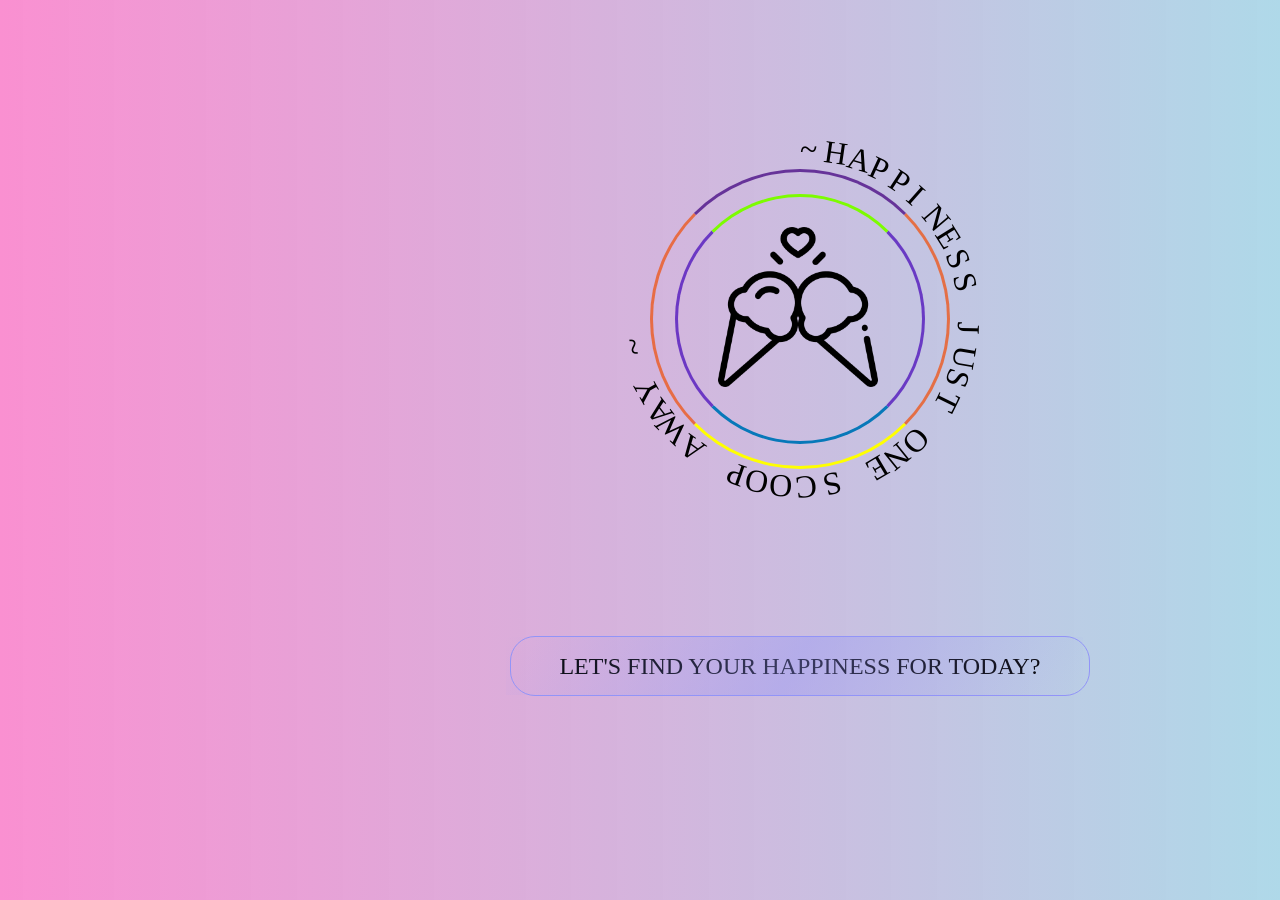
<file: index.html>
<!DOCTYPE html>
<html lang="en">
<head>
    <meta charset="UTF-8">
    <meta name="viewport" content="width=device-width, initial-scale=1.0">
    <title>Cover</title>
    
    <link rel="stylesheet" href="style.css"/>
</head>
<body>
    <!-- This is the cover html of the ice-cream -->
        <div class="ci0">

    <div class="text">
        <p class="mi">~HAPPINESS  JUST  ONE  SCOOP  AWAY ~</p>
    </div>
    <div class="ci1">

    
        <div class="ci2">
            <img src="./img/ice-cream.png" alt="image">
           </div>
        
    </div> 
        </div>
        
        <p class="ga"><a href="main.html" class="btn">Let's find your happiness for today?</a></p>
        
    <script>
        const text= document.querySelector('.text p');
        text.innerHTML = text.innerText.split('').map(
            (char, i)=>
            `<span style="transform:rotate(${i*8.3}deg)">${char}</span>`
        ).join("");
    </script>
</body>
</html>
</file>
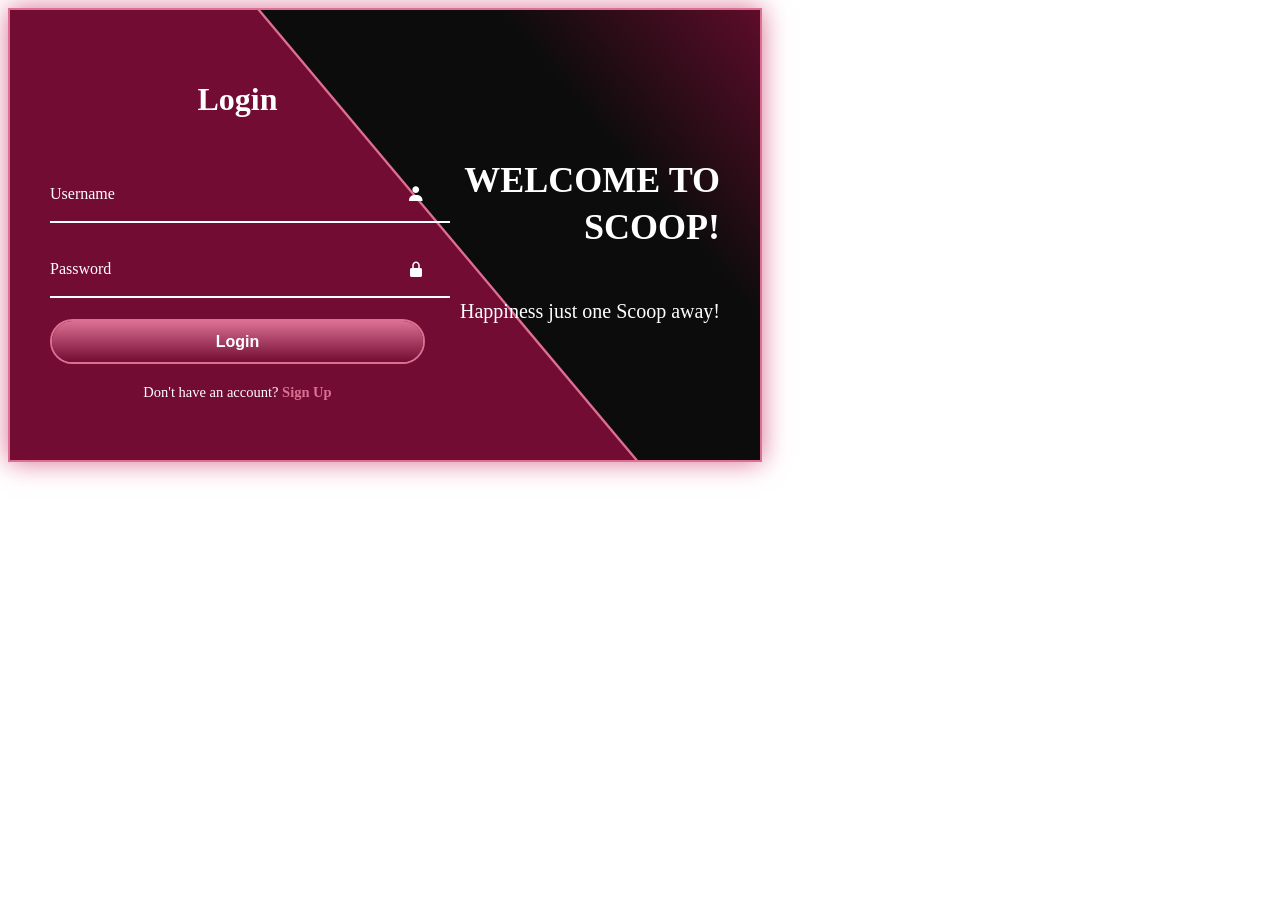
<file: d.html>
<!DOCTYPE html>
<html lang="en">
<head>
    <meta charset="UTF-8">
    <meta http-equiv="X-UA-Compatible" content="IE=edge">
    <meta name="viewport" content="width=device-width, initial-scale=1.0">
    <title>Document</title>
    <link rel="stylesheet" href="d.css">
    <link href='https://unpkg.com/boxicons@2.1.4/css/boxicons.min.css' rel='stylesheet'>
</head>
<body>
    <!-- */LOGIN STARTS*/ -->
<div class="wrapper">
   <span class="bg-animate"></span>
   <span class="bg-animate2"></span>

    <div class="form-box login">
        <h2 class="animation" style="--i:0; --j:21;">Login</h2>
        <form action="#">
            <div class="input-box animation" style="--i:1; --j:22;">
                <input type="text" required>
                <label > Username </label>
                <i class='bx bxs-user'></i>
            </div>
            <div class="input-box animation" style="--i:2; --j:23;">
                <input type="password" required>
                <label > Password </label>
                <i class='bx bxs-lock-alt' ></i>
            </div>
            <button type="submit" class="btn animation" style="--i:3; --j:24;">Login</button>
            <div class="logreg-link animation" style="--i:4; --j:25;">
                <p>Don't have an account? <a href="#" class="register-link">Sign Up</a></p>
            </div>
        </form>
    </div>
    <div class="info-text login">
        <h2 class="animation" style="--i:0; --j:20;">Welcome To Scoop!</h2>
        <p class="animation" style="--i:1; --j:21;">Happiness just one Scoop away!</p>
    </div>

    <div class="form-box register">
        <h2 class="animation" style="--i:17; --j:0;">Sign Up</h2>
        <form action="#">
            <div class="input-box animation" style="--i:18; --j:1;">
                <input type="text" required>
                <label > Username </label>
                <i class='bx bxs-user'></i>
            </div>
            <div class="input-box animation" style="--i:19; --j:2;">
                <input type="text" required>
                <label > Email </label>
                <i class='bx bxs-envelope'></i>
            </div>
            <div class="input-box animation" style="--i:20; --j:3;" >
                <input type="password" required>
                <label > Password </label>
                <i class='bx bxs-lock-alt' ></i>
            </div>
            <button type="submit" class="btn animation" style="--i:21; --j:4;">Sign Up</button>
            <div class="logreg-link animation" style="--i:22; --j:5;">
                <p>Already have an account? <a href="#" class="login-link">Login </a></p>
            </div>
        </form>
    </div>
    <div class="info-text register">
        <h2 class="animation" style="--i:17; --j:0;">Welcome To Scoop!</h2>
        <p class="animation" style="--i:18; --j:1;">Happiness just one Scoop away!</p>
    </div>
</div>

<script src="script.js"></script>
</body>

</html>
</file>
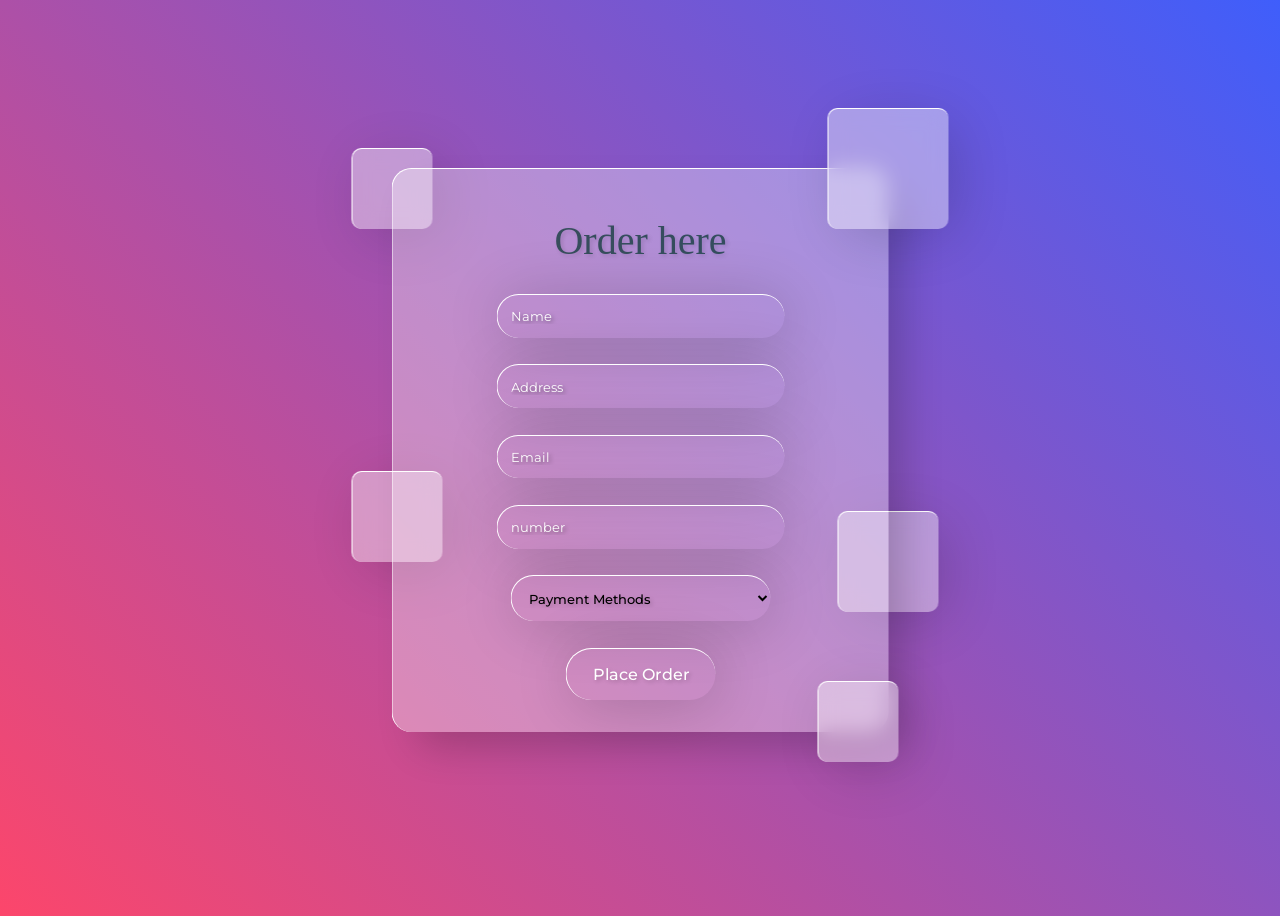
<file: suva.html>
<!DOCTYPE html>
<html lang="en">
<head>
    <meta charset="UTF-8">
    <meta name="viewport" content="width=device-width, initial-scale=1.0">
    <title>Document</title>
    <link rel="preconnect" href="https://fonts.gstatic.com">
<link href="https://fonts.googleapis.com/css2?family=Montserrat:wght@300;400;500&display=swap" rel="stylesheet"> 
<link rel="stylesheet" href="suva.css">
</head>
<body>
    

<div class="container">
  <form >
    <p>Order here</p>
    <input type="name" placeholder="Name" required><br>
    <input type="Address" placeholder="Address" required><br>
    <input type="email" placeholder="Email" required><br>
    <input type="number" id="quantity" min="1" placeholder="number" required><br>
    <select id="payment methods" >
        <option value="Payment Methods">Payment Methods</option>
        <option value="credit card">credit card</option>
        <option value="online pay">Online pay</option>
        <option value="cash in hand">Cash in hand</option>
      </select><br>
    <input type="button" value="Place Order"><br>
  </form>

  <div class="drops">
    <div class="drop drop-1"></div>
    <div class="drop drop-2"></div>
    <div class="drop drop-3"></div>
    <div class="drop drop-4"></div>
    <div class="drop drop-5"></div>
  </div>
</div>
</body>
</html>
</file>
<file: style.css>
/* <!-- This is the cover css of the ice-cream --> */
*{
    margin: 0;
    padding: 0;
    box-sizing: border-box;
    font-family: consolas;
  }
  body{
    display: grid;
    place-items: center;
    min-height:100vh;
    aspect-ratio: 16 / 9;
    background:linear-gradient(to right,#fa90d1,#a5d4e6e3);
  overflow-y: hidden;
  
  }
  
  .ci0{
    position: relative;
    width: 375px;
    height: 375px;
    background-color:transparent;
    border-radius: 50%;
    display: flex;
    align-items: center;
    justify-content: center;
  }
  .text{
    width:100%;
    height: 100%;
    position: absolute;
    animation: movi 10s linear infinite;
    color:rgb(0, 0, 0);
  }
  .text span{
    position: absolute;
    left:50%;
    font-size:2em;
    transform-origin: 0 187px;
  
  }
  @keyframes movi {
    0%{
        transform: rotate(0deg);
    }
    100%{
        transform: rotate(360deg);
    }
  }
  .ci1{
    display: flex;
    align-items: center;
    justify-content: center;
    height:300px;
  border-radius: 50%;
  width:300px;
  border: 3px solid rgba(236, 92, 35, 0.815);
  border-top: 3px solid rebeccapurple;
  border-bottom: 3px solid yellow;
  animation: movi 5s linear infinite;
  position: relative;
  }
  .ci2{
    width:250px;
    height:250px;
  border-radius: 50%;
  
  border: 3px solid rgba(85, 28, 190, 0.815);
  border-top: 3px solid lawngreen;
  border-bottom: 3px solid rgb(7, 120, 185);
  
  position: absolute;
  animation: movi 7s linear infinite;
  
  }
  .ci2 img{
    height: 160px;
    width: 160px;
    position: relative;
    top: 30px;
    left: 40px;
    right: 30px;
  }
  
  .ga{
    margin-top: -205px;
  }
  a {
    font-size: 1.5rem;
    padding: 1rem 3rem;
    color: #000000;
    text-transform: uppercase;
  }
  
  .btn {
    text-decoration: none;
    border: 1px solid rgb(146, 148, 248);
    position: relative;
    overflow: hidden;
    border-radius: 25px;
  }
  
  .btn:hover {
    box-shadow: 1px 1px 25px 10px rgba(116, 117, 214, 0.61);
  }
  
  .btn:before {
    content: "";
    position: absolute;
    top: 0;
    left: -1%;
    width: 100%;
    height: 100%;
    background: linear-gradient(
      120deg,
      transparent,
      rgba(146, 148, 248, 0.4),
      transparent
    );
    transition: all 6ms;
  }
  
  .btn:hover:before {
    left: 1%;
  }
</file>
<file: d.css>
/* * {
    margin: 0;
    padding: 0;
    box-sizing: border-box;
    font-family: 'Poppins' ,sans-serif;
}  */


.body {
    display: flex;
    justify-content: center;
    align-items: center;
     background: radial-gradient(circle,
    rgba(115,12,50,1)5%,
     rgb(13, 12, 12,1)60%); 
    min-height: 100vh;
} 

.wrapper {
    position: relative;
    height: 450px;
    width: 750px;
    background: rgba(115,12,50,1);
    border: 2px solid palevioletred;
    box-shadow: 0 0 25px palevioletred;
    overflow: hidden;
}

 .wrapper .form-box {
    position: absolute;
    top: 0;
    width: 50%;
    height: 100%;
    display: flex;
    flex-direction: column;
    justify-content: center;

} 

.wrapper .form-box.login {
    left: 0;
    padding: 0 60px 0 40px;
}

.wrapper .form-box.login .animation {
    transform: translateX(0);
    opacity: 1;
    filter: blur(0);
    transition: .7s ease;
    transition-delay: calc(.1s *var(--j)) ;

}

.wrapper.active .form-box.login .animation {
    transform: translateX(-120%);
    opacity: 0;
    filter: blur(10px);
    transition-delay: calc(.1s *var(--i)) ;
}

.wrapper .form-box.register {
    right: 0;
    padding: 0 40px 0 60px;
    pointer-events: none;
}

.wrapper.active .form-box.register {
    pointer-events: auto;
}

.wrapper .form-box.register .animation {
    transform: translateX(120%);
    opacity: 0;
    filter: blur(10px);
    transition: .7s ease;
    transition-delay: calc(.1s *var(--j)) ;

}

.wrapper.active .form-box.register .animation{
    transform: translateX(0);
    opacity: 1;
    filter: blur(0);
    transition-delay: calc(.1s *var(--i)) ;
}

.form-box h2 {
    font-size: 32px;
    color: #fff;
    text-align: center;
}

.form-box .input-box {
    position: relative;
    width: 100%;
    height: 50px;
    margin: 25px 0;
}

.input-box input {
    width: 100%;
    height: 100%;
    background: transparent;
    border: none;
    outline: none;
    border-bottom: 2px solid #fff;
    padding-right: 23px;
    font-size: 16px;
    color: #fff;
    font-weight: 500;
    transition: .5s;
}

.input-box input:focus,
.input-box input:valid {
     border-bottom-color: palevioletred ;
}

.input-box label {
    position: absolute;
    top: 50%;
    left: 0;
    transform: translateY(-50%);
    font-size: 16px;
    color: #fff;
    pointer-events: none;
    transition: .5s;
}

.input-box input:focus~label,
.input-box input:valid~label {
    top: -5px;
    color: palevioletred;
}

.input-box i {
    position: absolute;
    top: 50%;
    right: 0;
    transform: translateY(-50%);
    font-size: 18px;
    color: #fff;
}

.input-box input:focus~i,
.input-box input:valid~i {
    color: palevioletred;
}

.btn {
    position: relative;
    width: 100%;
    height: 45px;
    background: transparent;
    border: 2px solid palevioletred;
    outline: none;
    border-radius: 40px;
    cursor: pointer;
    font-size: 16px;
    color: #fff;
    font-weight: 600;
    z-index: 1;
    overflow: hidden;
}

.btn::before{
    content: '';
    position: absolute;
    top: -100%;
    left: 0;
    width: 100%;
    height: 300%;
    background: linear-gradient( rgba(115,12,50,1), palevioletred , rgba(115,12,50,1), palevioletred);
    z-index: -1;
    transition: .5s;
}

.btn:hover:before {
    top: 0;
}

.form-box .logreg-link {
    font-size: 14.5px;
    color: #fff;
    text-align: center;
    margin: 20px 0 10px;
}

.logreg-link p a {
    color: palevioletred;
    text-decoration: none;
    font-weight: 600;
}

.logreg-link p a:hover {
    text-decoration: underline;
}

.wrapper .info-text {
    position: absolute;
    top: 0;
    width: 50%;
    height: 100%;
    display: flex;
    flex-direction: column;
    justify-content: center;
}

.wrapper .info-text.login {
    right: 0;
    text-align: right;
    padding: 0 40px 60px 150px;
} 


.wrapper .info-text.login .animation {
    transform: translateX(0);
    opacity: 1;
    filter: blur(0);
    transition: .7s ease;
    transition-delay: calc(.1s *var(--j)) ;

}

.wrapper.active .info-text.login .animation {
    transform: translateX(120%);
    opacity: 0;
    filter: blur(10px);
    transition-delay: calc(.1s *var(--i)) ;
}

.wrapper .info-text.register {
    left: 0;
    text-align: left;
    padding: 0 150px 60px 40px;
    pointer-events: none;
}

.wrapper.active .info-text.register {
    pointer-events: auto;
}

.wrapper .info-text.register .animation {
    transform: translateX(-120%);
    opacity: 0;
    filter: blur(10px);
    transition: .7s ease;
    transition-delay: calc(.1s *var(--j)) ;

}

.wrapper.active .info-text.register .animation {
    transform: translateX(0);
    opacity: 1;
    filter: blur(0);
    transition-delay: calc(.1s *var(--i)) ;

}

.info-text h2 {
    font-size: 36px;
    color: #fff;
    line-height: 1.3;
    text-transform: uppercase;
}

.info-text p {
    font-size: 20px;
    color: #fff;
}

.wrapper .bg-animate {
    position: absolute;
    top: -4px;
    right: 0;
    width: 850px;
    height: 600px;
     background: linear-gradient( rgba(115,12,50,1)5%,
     rgb(13, 12, 12,1)60% ); 
    border-bottom:3px solid palevioletred ;
    transform: rotate(10deg) skewY(40deg);
    transform-origin: bottom right;
    transition: 1.5s ease;
    transition-delay: 1.6s;
}

.wrapper.active .bg-animate {
   transform: rotate(0) skewY(0);
   transition-delay: .5s;

}

.wrapper .bg-animate2 {
    position: absolute;
    top: 100%;
    left: 250px;
    width: 850px;
    height: 700px;
    background:rgba(115,12,50,1); 
    border-top:3px solid palevioletred ;
    transform: rotate(0) skewY(0);
     transform-origin: bottom left;
     transition: 1.5s ease;
     transition-delay: .5s;
}


.wrapper.active .bg-animate2 {
   transform: rotate(-11deg) skewY(-41deg);
   transition-delay: 1.2s;
}
</file>
<file: suva.css>
body {
    background: linear-gradient(45deg, #FC466B, #3F5EFB);
    height: 100vh;
    font-family: 'Montserrat', sans-serif;
  }
  
  .container {
    position: absolute;
    transform: translate(-50%,-50%);
    top: 50%;
    left: 50%;
  }
  
  form {
    background: rgba(255, 255, 255, 0.342);
    padding: 3em;
    height: 467px;
    width: 400px;
    border-radius: 20px;
    border-left: 1px solid white;
    border-top: 1px solid white;
    /* backdrop-filter: blur(10px); */
    box-shadow: 20px 20px 40px -6px rgba(0,0,0,0.2);
    text-align: center;
    position: relative;
    transition: all 0.2s ease-in-out;
    
    p {
      font-weight: 500;
      opacity: 0.7;
      font-size: 40px;
      margin-top: 0;
      margin-bottom: 30px;
      text-shadow: 2px 2px 4px rgba(0,0,0,0.2);
      font-family: gabriola ;
      color: rgb(2, 51, 43); 
    }
    
  
    
    select, input {
      background: transparent;
      width: 260px;
      padding: 1em;
      margin-bottom: 2em;
      border: none;
      border-left: 1px solid white;
      border-top: 1px solid white;
      border-radius: 5000px;
      /* backdrop-filter: blur(5px); */
      box-shadow: 4px 4px 60px rgba(0,0,0,0.2);
      color: #000000;
      font-family: Montserrat, sans-serif;
      font-weight: 500;
      transition: all 0.2s ease-in-out;
      text-shadow: 2px 2px 4px rgba(0,0,0,0.2);
      
      &:hover {
        background-color: rgba(255,255,255,0.1);
        box-shadow: 4px 4px 60px 8px rgba(0,0,0,0.2);
      }
      
      &[type="email"],
      &[type="name"] {
        
        &:focus {
          background-color: rgba(255,255,255,0.1);
          box-shadow: 4px 4px 60px 8px rgba(0,0,0,0.2);
        }
      }
      
      &[type="button"] {
        width: 150px;
        font-size: 1rem;
        color: #fff;
        
        &:hover {
          cursor: pointer;
        }
        
        &:active {
          background: rgba(255,255,255,0.2);
        }
      }
    }
    
    &:hover {
      margin: 4px;
    }
  }
  
  ::placeholder {
    font-family: Montserrat, sans-serif;
    font-weight: 400;
    color: #fff;
    text-shadow: 2px 2px 4px rgba(0,0,0,0.4);
  }
  
  .drop{
    background: rgba(255, 255, 255, 0.411);
    backdrop-filter: blur(10px);
    border-radius: 10px;
    border-left: 1px solid white;
    border-top: 1px solid white;
    box-shadow: 10px 10px 60px -8px rgba(0,0,0,0.2);
    position: absolute;
    transition: all 0.2s ease;
  }
    .drop-1 {
      height: 80px;
      width: 80px;
      top: -20px;
      left: -40px;
      z-index: -1;
    }
    
    .drop-2 {
      height: 80px;
      width: 80px;
      bottom: -30px;
      right: -10px;
    }
    
    .drop-3 {
      height: 100px;
      width: 100px;
      bottom: 120px;
      right: -50px;
      z-index: -1;
    }
    
    .drop-4 {
      height: 120px;
      width: 120px;
      top: -60px;
      right: -60px;
    }
    
    .drop-5 {
      height: 90px;
      width: 90px;
      bottom: 170px;
      left: -40px;
      z-index: -1;
    }
  
  
  
  input:focus,
  select:focus,
  textarea:focus,
  button:focus {
      outline: none;
  }
</file>
